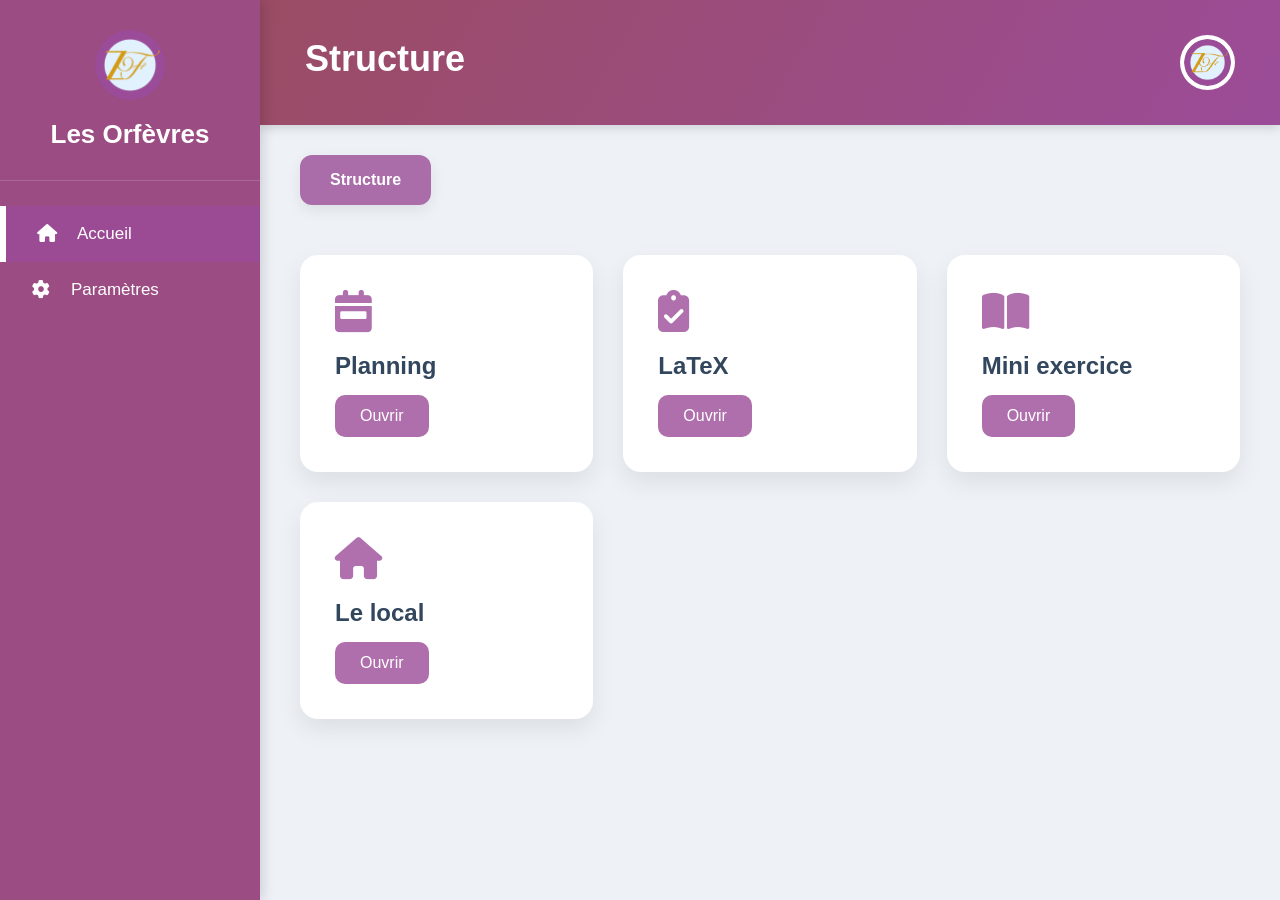
<file: index.html>
<!DOCTYPE html>
<html lang="fr">

<head>
    <meta charset="UTF-8">
    <meta name="viewport" content="width=device-width, initial-scale=1.0">

    <title>Les Orfèvres</title>

    <link rel="icon" type="image/png" href="images/logo.png">

    <!-- Icônes -->
    <link rel="stylesheet"
        href="https://cdnjs.cloudflare.com/ajax/libs/font-awesome/6.7.2/css/all.min.css">

    <link rel="stylesheet" href="style.css">
</head>

<body>

<div class="dashboard">

    <!-- ================= MENU ================= -->

    <aside class="sidebar">

        <div class="logo">
            <img src="images/logo.png" alt="Logo">
            <h2>Les Orfèvres</h2>
        </div>

        <nav>

            <a href="#" class="active">
                <i class="fa-solid fa-house"></i>
                Accueil
            </a>
            <!--
                <a href="planning.html">
                    <i class="fa-solid fa-calendar-days"></i>
                    Planning
                </a>

                <a href="#">
                    <i class="fa-solid fa-book"></i>
                    LaTeX
                </a>

                <a href="#">
                    <i class="fa-solid fa-list-check"></i>
                    Mini exercice
                </a>
            -->
            <a href="#">
                <i class="fa-solid fa-gear"></i>
                Paramètres
            </a>

        </nav>

    </aside>

    <!-- ================= CONTENU ================= -->

    <main class="content">

        <!-- Barre supérieure -->

        <header class="topbar">

            <div>
                <h1>Structure</h1>

            </div>

            <div class="topbar-right">
                <!--
                <button>
                    <i class="fa-solid fa-rotate"></i>
                    Actualiser
                </button>
                -->
                <img src="images/logo.png" alt="Profil">
                
            </div>

        </header>

        <!-- Onglets -->

        <section class="tabs">

            <button class="tab active">
                Structure
            </button>
            <!--
                <button class="tab">
                    Planning
                </button>

                <button class="tab">
                    Configuration
                </button>

                <button class="tab">
                    Contenu
                </button>
            -->
        </section>

        <!-- Cartes -->

        <section class="cards">

            <div class="card">
                <i class="fa-solid fa-calendar-week"></i>
                <h2>Planning</h2>

                <a href="planning.html">
                    Ouvrir
                </a>
            </div>

            <div class="card">
                <i class="fa-solid fa-clipboard-check"></i>
                <h2>LaTeX</h2>

                <a href="#">
                    Ouvrir
                </a>
            </div>

            <div class="card">
                <i class="fa-solid fa-book-open"></i>
                <h2>Mini exercice </h2>

                <a href="#">
                    Ouvrir
                </a>
            </div>

            <div class="card">
                <i class="fa-solid fa-house"></i>
                <h2>Le local</h2>

                <a href="#">
                    Ouvrir
                </a>
            </div>

        </section>

    </main>

</div>

<script src="script.js"></script>

</body>
</html>
</file>
<file: style.css>
/* ===========================
        RESET
=========================== */

*{
    margin:0;
    padding:0;
    box-sizing:border-box;
    font-family:Arial, Helvetica, sans-serif;
}

body{
    background:#eef2f7;
}

/* ===========================
        STRUCTURE
=========================== */

.dashboard{
    display:flex;
    min-height:100vh;
}

/* ===========================
        MENU GAUCHE
=========================== */

.sidebar{
    width:260px;
    background:rgb(155, 76, 130);
    color:white;
    position:fixed;
    left:0;
    top:0;
    bottom:0;
    display:flex;
    flex-direction:column;
    box-shadow:3px 0px 12px rgba(0,0,0,.15);
}

.logo{
    text-align:center;
    padding:30px 20px;
    border-bottom:1px solid rgba(255,255,255,.15);
}

.logo img{
    width:70px;
    height:70px;
    object-fit:contain;
    margin-bottom:15px;
}

.logo h2{
    font-size:26px;
    font-weight:700;
}

/* ===========================
        NAVIGATION
=========================== */

.sidebar nav{
    display:flex;
    flex-direction:column;
    margin-top:25px;
}

.sidebar nav a{
    color:white;
    text-decoration:none;
    padding:18px 28px;
    transition:.25s;
    font-size:17px;

    display:flex;
    align-items:center;
    gap:18px;
}

.sidebar nav a i{
    width:25px;
    text-align:center;
    font-size:18px;
}

.sidebar nav a:hover{
    background:rgb(155, 76, 152);
    padding-left:38px;
}

.sidebar nav a.active{
    background:rgb(155, 76, 152, .80);
    border-left:6px solid white;
}

/* ===========================
        CONTENU
=========================== */

.content{
    margin-left:260px;
    width:calc(100% - 260px);
}

/* ===========================
        BARRE SUPERIEURE
=========================== */

.topbar{

    background:linear-gradient(
        120deg,
        rgb(155, 76, 100),
        rgb(155, 76, 152)
    );

    color:white;

    display:flex;
    justify-content:space-between;
    align-items:center;

    padding:35px 45px;

    box-shadow:0 3px 10px rgba(0,0,0,.15);

}

.topbar h1{

    font-size:36px;
    margin-bottom:8px;

}

.topbar p{

    color:#dfe8f1;

}

.topbar-right{

    display:flex;
    align-items:center;
    gap:20px;

}

.topbar-right button{

    border:none;
    background:#2d8cff;

    color:white;

    padding:12px 24px;

    border-radius:12px;

    cursor:pointer;

    transition:.3s;

    font-size:15px;

}

.topbar-right button:hover{

    background:rgb(155, 76, 152, .80);

}

.topbar-right img{

    width:55px;
    height:55px;

    border-radius:50%;

    background:white;

    padding:4px;

}

/* ===========================
            ONGLETS
=========================== */

.tabs{

    display:flex;
    gap:15px;

    padding:30px 40px;

}

.tab{

    border:none;

    background:white;

    padding:16px 30px;

    border-radius:12px;

    cursor:pointer;

    font-size:16px;

    transition:.3s;

    font-weight:bold;

    box-shadow:0 5px 15px rgba(0,0,0,.08);

}

.tab:hover{

    transform:translateY(-2px);

}

.tab.active{

    background:rgb(155, 76, 152, .80);

    color:white;

}

/* ===========================
            CARTES
=========================== */

.cards{

    display:grid;

    grid-template-columns:repeat(auto-fit,minmax(260px,1fr));

    gap:30px;

    padding:20px 40px 50px;

}

.card{

    background:white;

    border-radius:18px;

    padding:35px;

    box-shadow:0 10px 25px rgba(0,0,0,.08);

    transition:.35s;

}

.card:hover{

    transform:translateY(-8px);

    box-shadow:0 18px 35px rgba(0,0,0,.15);

}

.card i{

    font-size:42px;

    color:rgb(155, 76, 152, .80);

    margin-bottom:20px;

}

.card h2{

    margin-bottom:15px;

    color:#32465d;

}

.card p{

    color:#666;

    line-height:1.6;

    margin-bottom:25px;

}

.card a{

    display:inline-block;

    background:rgb(155, 76, 152, .80);

    color:white;

    text-decoration:none;

    padding:12px 25px;

    border-radius:10px;

    transition:.3s;

}

.card a:hover{

    background:#1f6dd4;

}

/* ===========================
        RESPONSIVE
=========================== */

@media(max-width:900px){

.sidebar{

    width:80px;

}

.logo h2{

    display:none;

}

.sidebar nav a{

    justify-content:center;

    padding:18px;

}

.sidebar nav a span{

    display:none;

}

.content{

    margin-left:80px;

    width:calc(100% - 80px);

}

.topbar{

    flex-direction:column;
    gap:20px;
    text-align:center;

}

.tabs{

    flex-wrap:wrap;

}

}
</file>
